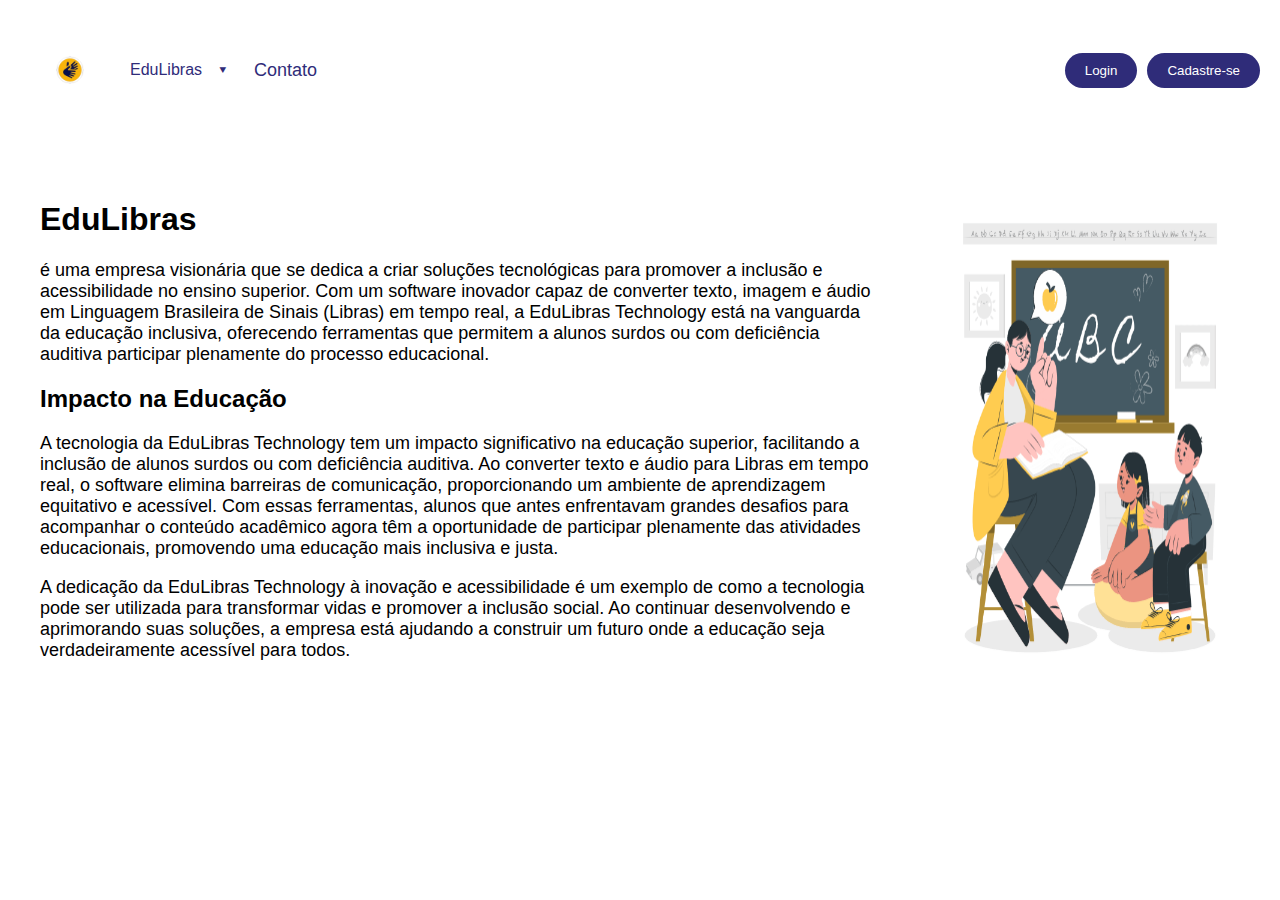
<file: index.html>
<!DOCTYPE html>
<html lang="pt-BR">

<head>
  <meta charset="UTF-8">
  <meta name="viewport" content="width=device-width, initial-scale=1.0">
  <title>Landing Page EduLibras</title>
  <link rel="stylesheet" href="styles.css">
</head>

<body>
  <header>
    <div class="logo-text">
      <img src="assets/Logotipo_EduLibras-removebg-preview.png" alt="Logo da EduLibras" class="logo">
      <span class="header-text">EduLibras</span>
      <button id="arrow-button">⯆</button>
      <span class="contato-text">Contato</span>
    </div>
    <div class="header-buttons">
      <button class="header-btn" onclick="window.location.href='login.html'">Login</button>
      <button class="header-btn" onclick="window.location.href='cadastro.html'">Cadastre-se</button>
    </div>
  </header>

  <div id="dropdown-container" class="hidden">
    <div class="dropdown-text-left">
      <h2>Texto</h2>
      <h2>Conversão de Texto para Libras</h2>
      <p>A conversão de texto para Libras envolve um processo complexo que combina tecnologias de processamento de
        linguagem natural (PLN) e animação 3D. Veja como funciona:</p>
      <ol>
        <li><strong>Processamento do Texto:</strong> O software primeiro analisa o texto em português. Isso inclui a
          identificação de palavras, frases e o contexto, utilizando algoritmos de PLN que compreendem nuances e
          significados.</li>
        <li><strong>Mapeamento para Libras:</strong> Em seguida, o sistema mapeia cada palavra ou expressão do
          português para o seu equivalente em Libras. Como a Libras tem uma estrutura gramatical diferente do
          português, o software reestrutura as frases para refletir a sintaxe correta da Libras.</li>
        <li><strong>Geração de Animações:</strong> Uma vez que a tradução está completa, o software utiliza um banco
          de dados de sinais em Libras para gerar animações 3D. Estas animações representam os sinais com precisão,
          permitindo que os usuários vejam os movimentos e expressões faciais necessários.</li>
        <li><strong>Apresentação Visual:</strong> Finalmente, as animações são exibidas na tela em tempo real,
          acompanhando o texto original. Isso permite que os alunos surdos ou com deficiência auditiva compreendam o
          conteúdo simultaneamente com seus colegas ouvintes.</li>
      </ol>
    </div>
    <div class="dropdown-text-right">
      <h2>Áudio</h2>
      <h2>Conversão de Áudio para Libras</h2>
      <p>A conversão de áudio para Libras é ainda mais complexa, pois envolve a transcrição do áudio em texto antes de
        seguir para a tradução e animação. O processo pode ser descrito da seguinte forma:</p>
      <ol>
        <li><strong>Reconhecimento de Voz:</strong> O software primeiro utiliza tecnologias avançadas de
          reconhecimento de voz para transcrever o áudio em texto. Algoritmos sofisticados capturam e convertem a fala
          humana em texto escrito com alta precisão.</li>
        <li><strong>Processamento do Texto:</strong> O texto transcrito é então analisado da mesma forma que na
          conversão de texto para Libras, com o software identificando palavras, frases e contexto.</li>
        <li><strong>Mapeamento e Tradução:</strong> Como no caso do texto, o sistema mapeia o conteúdo transcrito para
          Libras, ajustando a estrutura gramatical conforme necessário.</li>
        <li><strong>Geração de Animações:</strong> Com o texto traduzido para Libras, o software gera as animações 3D
          correspondentes aos sinais de Libras.</li>
        <li><strong>Apresentação Visual em Tempo Real:</strong> As animações são apresentadas em tempo real,
          sincronizadas com o áudio original. Isso permite que os alunos acompanhem as aulas, palestras ou qualquer
          conteúdo falado de forma acessível e simultânea.</li>
      </ol>
    </div>
  </div>

  <main>
    <div class="main-content">
      <div class="main-text">
        <h1>EduLibras</h1>
        <p>é uma empresa visionária que se dedica a criar soluções tecnológicas para promover a inclusão e
          acessibilidade no ensino superior. Com um software inovador capaz de converter texto, imagem e áudio em
          Linguagem Brasileira de Sinais (Libras) em tempo real, a EduLibras Technology está na vanguarda da educação
          inclusiva, oferecendo ferramentas que permitem a alunos surdos ou com deficiência auditiva participar
          plenamente do processo educacional.</p>


        <h2>Impacto na Educação</h2>
        <p>A tecnologia da EduLibras Technology tem um impacto significativo na educação superior, facilitando a
          inclusão de alunos surdos ou com deficiência auditiva. Ao converter texto e áudio para Libras em tempo real, o
          software elimina barreiras de comunicação, proporcionando um ambiente de aprendizagem equitativo e acessível.
          Com essas ferramentas, alunos que antes enfrentavam grandes desafios para acompanhar o conteúdo acadêmico
          agora têm a oportunidade de participar plenamente das atividades educacionais, promovendo uma educação mais
          inclusiva e justa.</p>
        <p>A dedicação da EduLibras Technology à inovação e acessibilidade é um exemplo de como a tecnologia pode ser
          utilizada para transformar vidas e promover a inclusão social. Ao continuar desenvolvendo e aprimorando suas
          soluções, a empresa está ajudando a construir um futuro onde a educação seja verdadeiramente acessível para
          todos.</p>
      </div>
      <img src="assets/Kindergarten student.gif" alt="Educação Inclusiva" class="main-image">
    </div>
  </main>

  <script src="scripts.js"></script>
</body>

</html>
</file>
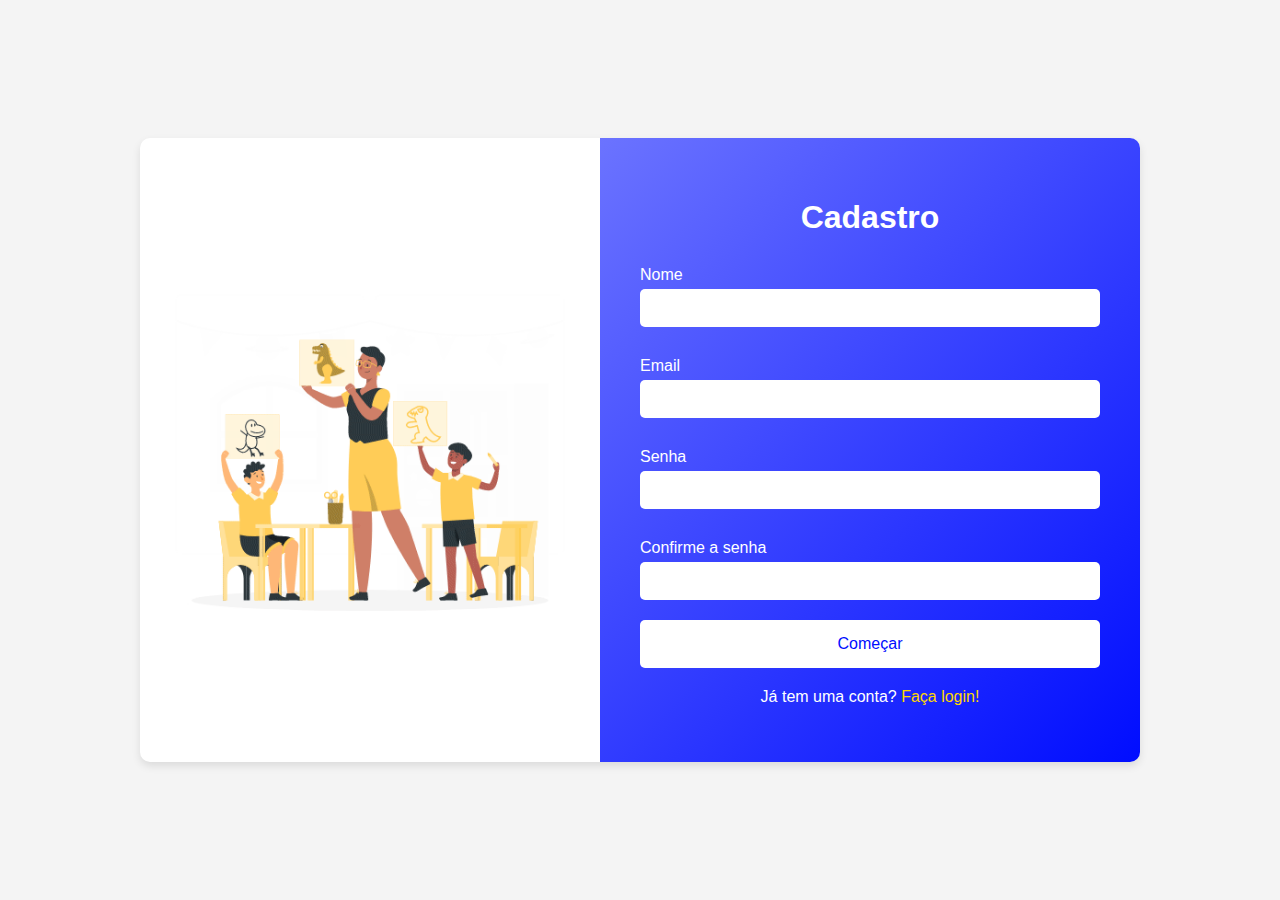
<file: cadastro.html>
<!DOCTYPE html>
<html lang="pt-br">

<head>
  <meta charset="UTF-8">
  <meta name="viewport" content="width=device-width, initial-scale=1.0">
  <title>Cadastro - EduLibras</title>
  <link rel="stylesheet" href="styles.css">
  <link rel="stylesheet" href="cadastro.css">
</head>

<body>
  <div class="form-container">
    <div class="image-container">
      <img src="assets/Kindergarten student Login.gif" alt="Imagem Descrição">
    </div>
    <div class="form-box">
      <h1>Cadastro</h1>
      <form action="#">
        <label for="name">Nome</label>
        <input type="text" id="name" name="name" required>
        <label for="email">Email</label>
        <input type="email" id="email" name="email" required>
        <label for="password">Senha</label>
        <input type="password" id="password" name="password" required>
        <label for="confirm-password">Confirme a senha</label>
        <input type="password" id="confirm-password" name="confirm-password" required>
        <button type="submit">Começar</button>
      </form>
      <p>Já tem uma conta? <a href="login.html">Faça login!</a></p>
    </div>
  </div>
</body>

</html>
</file>
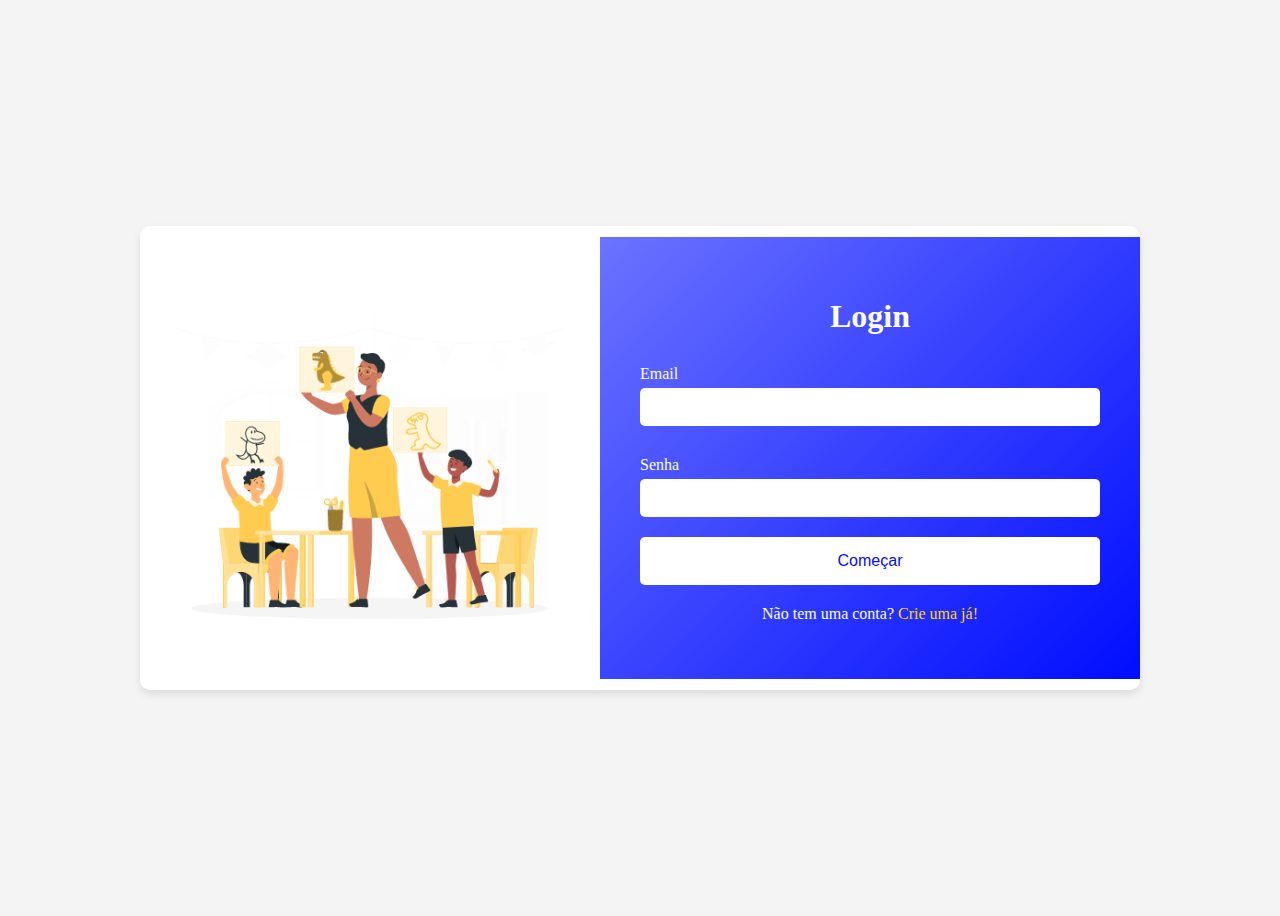
<file: login.html>
<!DOCTYPE html>
<html lang="pt-br">

<head>
  <meta charset="UTF-8">
  <meta name="viewport" content="width=device-width, initial-scale=1.0">
  <title>Login - EduLibras</title>
  <link rel="stylesheet" href="login.css">
</head>

<body>
  <div class="form-container">
    <div class="image-container">
      <img src="assets/Kindergarten student Login.gif" alt="Imagem Descrição">
    </div>
    <div class="form-box">
      <h1>Login</h1>
      <form action="#">
        <label for="email">Email</label>
        <input type="email" id="email" name="email" required>
        <label for="password">Senha</label>
        <input type="password" id="password" name="password" required>
        <button type="submit">Começar</button>
      </form>
      <p>Não tem uma conta? <a href="cadastro.html">Crie uma já!</a></p>
    </div>
  </div>
</body>

</html>
</file>
<file: styles.css>
body {
  font-family: Arial, sans-serif;
  margin: 0;
  padding: 0;
  box-sizing: border-box;
}

header {
  display: flex;
  justify-content: space-between;
  align-items: center;
  padding: 20px;
  background-color: #fff;
  /* Cor de fundo clara */
  color: #2F2C79;
  /* Cor do texto escura */
}

.logo-text {
  display: flex;
  align-items: center;
}

.logo {
  height: 100px;
  margin-right: 10px;
}

.header-text {
  font-size: 16px;
  /* Diminuir tamanho da fonte */
  margin-right: 10px;
}

#arrow-button {
  background: none;
  border: none;
  color: #2F2C79;
  /* Cor do texto escura */
  font-size: 12px;
  /* Diminuir tamanho da fonte */
  cursor: pointer;
  margin-right: 20px;
}

.contato-text {
  font-size: 18px;
}

.header-buttons {
  display: flex;
  gap: 10px;
}

.header-btn {
  background-color: #2F2C79;
  color: #ffffff;
  border: none;
  border-radius: 20px;
  padding: 10px 20px;
  cursor: pointer;
}

#dropdown-container {
  display: flex;
  justify-content: space-between;
  padding: 20px;
  background-color: #f0f0f0;
  display: none;
}

.dropdown-text-left,
.dropdown-text-right {
  width: 45%;
}

.main-content {
  display: flex;
  justify-content: space-between;
  padding: 40px;
}

.main-text {
  width: 70%;
  /* Aumentar a largura do texto */
}

.main-text p {
  font-size: 18px;
  /* Aumentar tamanho da fonte */
}

.main-image {
  width: 25%;
  /* Reduzir a largura da imagem */
}

/* Media queries for responsiveness */

@media (max-width: 768px) {
  header {
    flex-direction: column;
    align-items: flex-start;
  }

  .logo-text {
    flex-direction: column;
    align-items: flex-start;
    margin-bottom: 10px;
  }

  .header-buttons {
    width: 100%;
    justify-content: space-around;
  }

  #dropdown-container {
    flex-direction: column;
    padding: 10px;
  }

  .dropdown-text-left,
  .dropdown-text-right {
    width: 100%;
    margin-bottom: 10px;
  }

  .main-content {
    flex-direction: column;
    align-items: center;
    padding: 20px;
  }

  .main-text {
    width: 100%;
    text-align: center;
    margin-bottom: 20px;
  }

  .main-image {
    width: 100%;
  }
}

@media (max-width: 480px) {
  .header-text {
    font-size: 14px;
    /* Diminuir tamanho da fonte */
  }

  .contato-text {
    font-size: 16px;
  }

  .header-btn {
    padding: 8px 16px;
    font-size: 14px;
  }

  .main-text h1 {
    font-size: 28px;
  }

  .main-text p {
    font-size: 18px;
    /* Aumentar tamanho da fonte */
  }
}
</file>
<file: cadastro.css>
body {
  display: flex;
  justify-content: center;
  align-items: center;
  height: 100vh;
  background-color: #f4f4f4;
}

.form-container {
  display: flex;
  justify-content: center;
  align-items: center;
  width: 80%;
  max-width: 1000px;
  background-color: white;
  border-radius: 10px;
  box-shadow: 0 4px 8px rgba(0, 0, 0, 0.1);
  overflow: hidden;
}

.image-container {
  width: 50%;
  height: 100%;
}

.image-container img {
  width: 100%;
  height: 100%;
  object-fit: cover;
}

.form-box {
  width: 50%;
  padding: 40px;
  background: linear-gradient(135deg, #6b73ff 0%, #000dff 100%);
  color: white;
  text-align: center;
}

.form-box h1 {
  margin-bottom: 20px;
}

.form-box form {
  display: flex;
  flex-direction: column;
}

.form-box label {
  margin: 10px 0 5px;
  text-align: left;
}

.form-box input {
  padding: 10px;
  border: none;
  border-radius: 5px;
  margin-bottom: 20px;
  font-size: 16px;
}

.form-box button {
  background-color: white;
  color: #000dff;
  padding: 15px;
  border: none;
  border-radius: 5px;
  cursor: pointer;
  font-size: 16px;
}

.form-box button:hover {
  background-color: #e0e0e0;
}

.form-box p {
  margin-top: 20px;
}

.form-box p a {
  color: #ffd700;
  text-decoration: none;
}

/* Media Queries */
@media (max-width: 768px) {
  .form-container {
    flex-direction: column;
  }

  .image-container,
  .form-box {
    width: 100%;
  }
}
</file>
<file: login.css>
body {
  display: flex;
  justify-content: center;
  align-items: center;
  height: 100vh;
  background-color: #f4f4f4;
}

.form-container {
  display: flex;
  justify-content: center;
  align-items: center;
  width: 80%;
  max-width: 1000px;
  background-color: white;
  border-radius: 10px;
  box-shadow: 0 4px 8px rgba(0, 0, 0, 0.1);
  overflow: hidden;
}

.image-container {
  width: 50%;
  height: 100%;
}

.image-container img {
  width: 100%;
  height: 100%;
  object-fit: cover;
}

.form-box {
  width: 50%;
  padding: 40px;
  background: linear-gradient(135deg, #6b73ff 0%, #000dff 100%);
  color: white;
  text-align: center;
}

.form-box h1 {
  margin-bottom: 20px;
}

.form-box form {
  display: flex;
  flex-direction: column;
}

.form-box label {
  margin: 10px 0 5px;
  text-align: left;
}

.form-box input {
  padding: 10px;
  border: none;
  border-radius: 5px;
  margin-bottom: 20px;
  font-size: 16px;
}

.form-box button {
  background-color: white;
  color: #000dff;
  padding: 15px;
  border: none;
  border-radius: 5px;
  cursor: pointer;
  font-size: 16px;
}

.form-box button:hover {
  background-color: #e0e0e0;
}

.form-box p {
  margin-top: 20px;
}

.form-box p a {
  color: #ffd700;
  text-decoration: none;
}

/* Media Queries */
@media (max-width: 768px) {
  .form-container {
    flex-direction: column;
  }

  .image-container,
  .form-box {
    width: 100%;
  }
}
</file>
